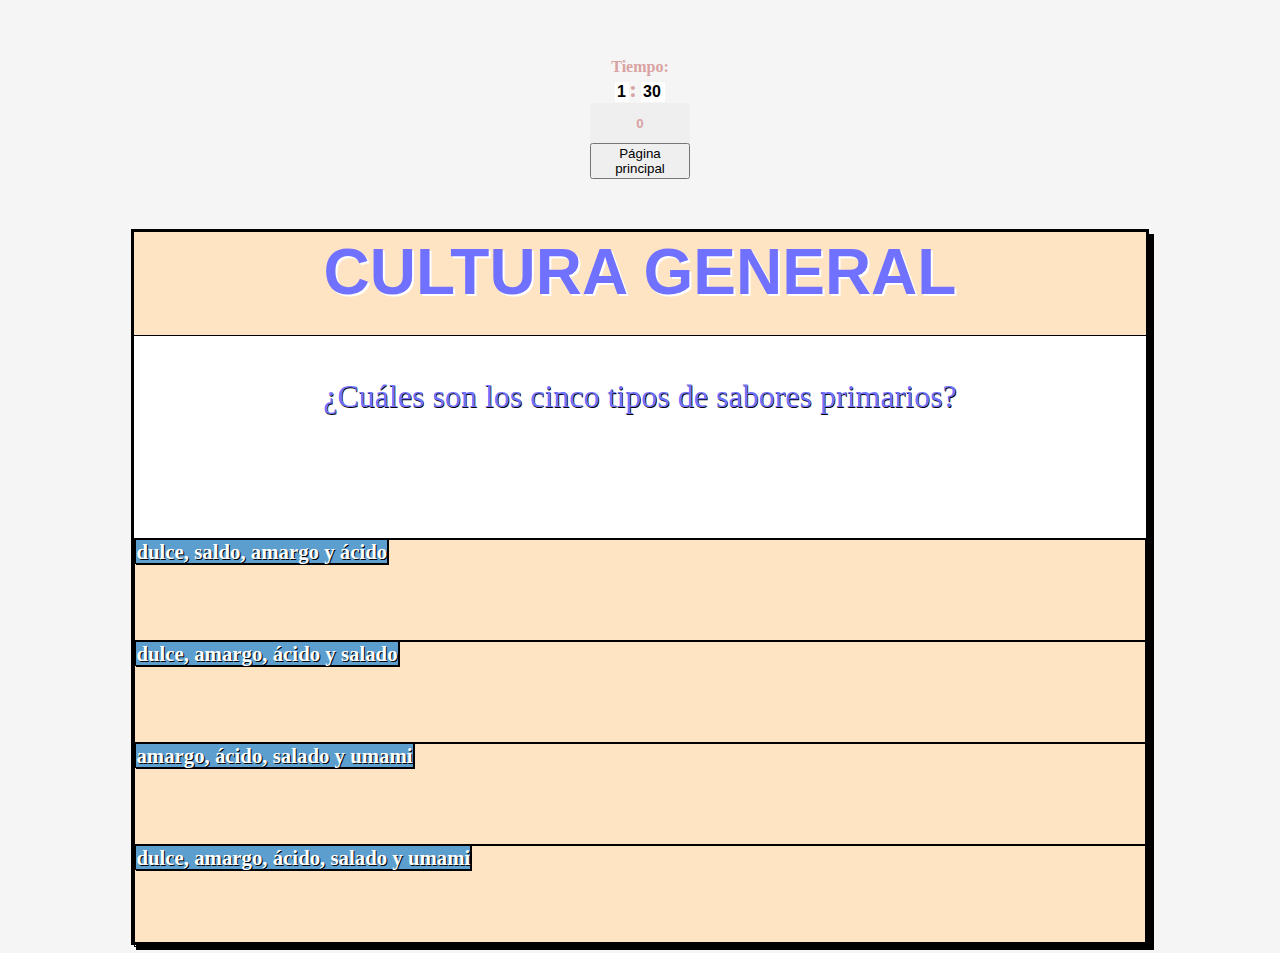
<file: public_html/cultura general/index.html>
<!DOCTYPE html>
<html>
<head>
<meta charset="utf-8">
	<meta name="viewport" content="width=device-width, initial-scale=1.0">
	<title>YO PREGUNTO, TU RESPONDES</title>
	<link rel="stylesheet" type="text/css" href="CSS.css">
        <style>
            #cuadrito{
            width:100px;
            padding:50px;
            margin:00px auto;
            border-radius:10px;
            font-weight: bold;
            color: #DAA3A3;
          }
          #segundos{
            width:30px;
            font-size: 15px;
            font-weight: bold;
            color: #DAA3A3;
            border:none;
          }
          #contador{
              font-size: 50px;
            font-weight: bold;
            color: #a3bad8;
          }
          #boton{
            width:100px;
            height:40px;
            border:none;
            font-weight: bold;
            color: #DAA3A3;
          }
          #nuevo{
            width:100px;
            height:40px;
            border:none;
            font-weight: bold;
            color: #DAA3A3;
          }
        </style>   
        
    <script> 
        //set minutes 
        var mins = 1.50; 
  
        //calculate the seconds 
        var secs = mins * 60; 
  
        //countdown function is evoked when page is loaded 
        function countdown() { 
            setTimeout('Decrement()', 60); 
        } 
        var contador = 1;
        var time; 
        var on = false;
        var seconds = 0;


        var startTime = function(){
        seconds++;
        time = setTimeout("startTime()",1000);
         if(seconds >= 10){ 
         on = false;
         clearTimeout(time);

         }

        document.getElementById("segundos").value = seconds;	
        }


        function cambiar()
        {

          if(onclick = respuesta){
            document.getElementById('contador').innerHTML = contador + 1;
          }else{
        document.getElementById('contador').innerHTML = contador += 1;
          }

        }
        
        //Decrement function decrement the value. 
        function Decrement() { 
            if (document.getElementById) { 
                minutes = document.getElementById("minutes"); 
                seconds = document.getElementById("seconds"); 
  
                //if less than a minute remaining 
                //Display only seconds value. 
                if (seconds < 59) { 
                    seconds.value = secs; 
                } 
  
                //Display both minutes and seconds 
                //getminutes and getseconds is used to 
                //get minutes and seconds 
                else { 
                    minutes.value = getminutes(); 
                    seconds.value = getseconds(); 
                } 
                //when less than a minute remaining 
                //colour of the minutes and seconds 
                //changes to red 
                if (secs < 15) { 
                    minutes.style.color = "red"; 
                    seconds.style.color = "red"; 
                } 
                //if seconds becomes zero, 
                //then page alert time up 
                if (mins < 0) { 
                    alert('Se acabó el tiempo');
                    volverAtras();
                    minutes.value = 0; 
                    seconds.value = 0; 
                } 
                //if seconds > 0 then seconds is decremented 
                else { 
                    secs--; 
                    setTimeout('Decrement()', 1000); 
                } 
            }
            
        } 
  
        function getminutes() { 
            //minutes is seconds divided by 60, rounded down 
            mins = Math.floor(secs / 60); 
            return mins; 
        } 
  
        function getseconds() { 
            //take minutes remaining (as seconds) away  
            //from total seconds remaining 
            return secs - Math.round(mins * 60); 
        } 
        
    </script>
</head>

<body onload="countdown();">
    <div id="cuadrito"><center>
        Tiempo: 
        <br/><input id="minutes" type="text" style="width: 10px; 
        border: none; font-size: 16px;  
        font-weight: bold; color: black;"><font size="5">:</font> 
        <input id="seconds" type="text" style="width: 20px; 
        border: none; font-size: 16px; 
        font-weight: bold; color: black;"> 
      <br />

      <input type="button" id="boton" value="0" onClick="cambiar();">


       <button onclick="volverAtras()">Página principal</button>
       <script>
       function volverAtras() {
         location.replace("http://localhost:8383/TRIVIAL/principal.html")
       }
       </script>
    </div>     
    <section id="main">	
        <header> <h1>CULTURA GENERAL</h1></header>
        <section id="panel">
                <article id="Pregunta">
                <p>¿Cuál de las siguientes invocaciones es correcta?</p>
                </article>
        </section>
        <article id="opciones">

        </article>
    </section>

    <script type="text/javascript" src="jquery.min.js"></script>
    <script type="text/javascript" src="preguntados.js"></script>
    <script src="preguntas.js" type="text/javascript"></script>
</body>
</html>
</file>
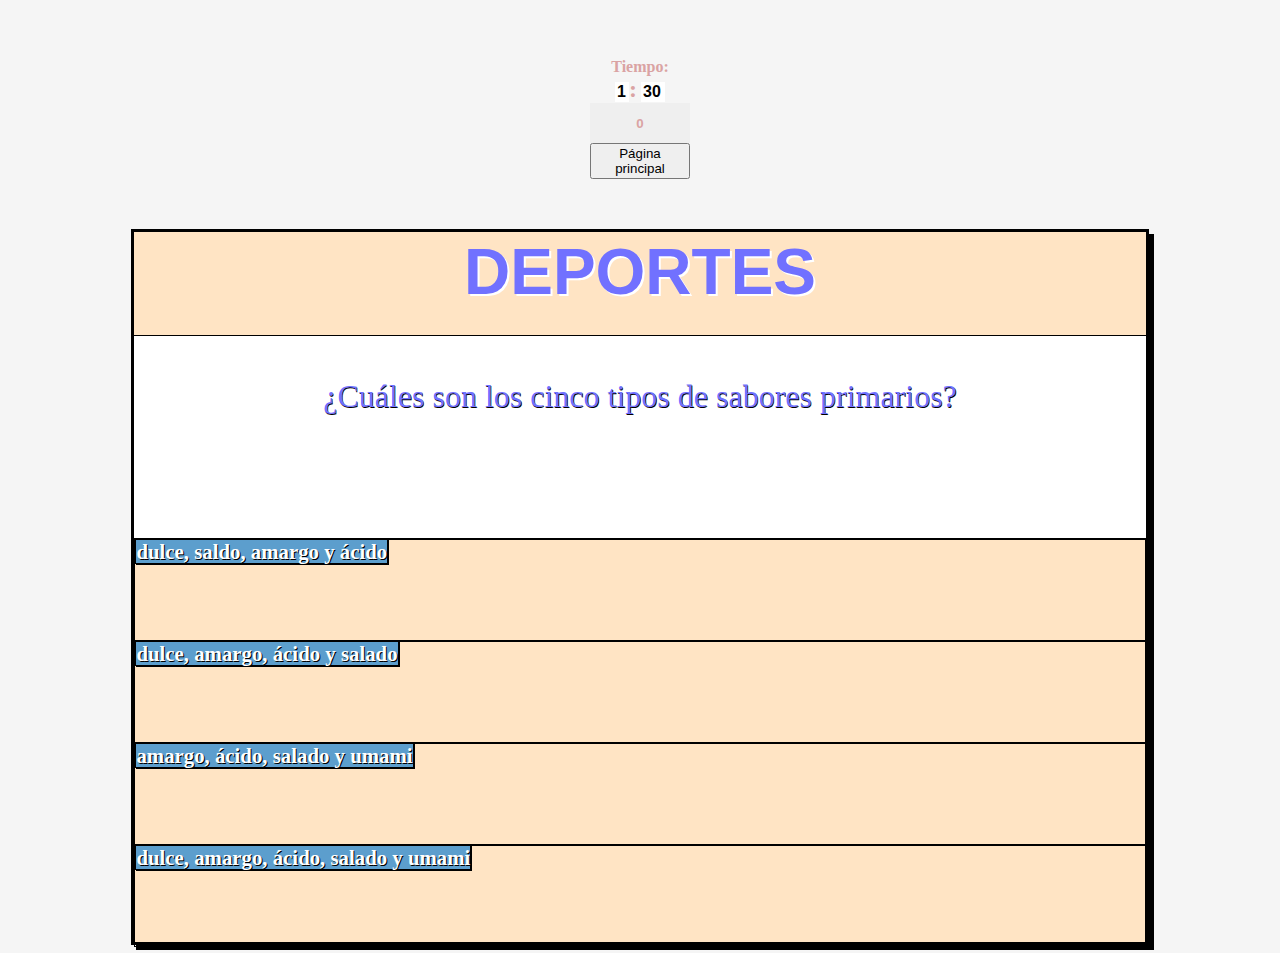
<file: public_html/deportes/index.html>
<!DOCTYPE html>
<html>
<head>
<meta charset="utf-8">
	<meta name="viewport" content="width=device-width, initial-scale=1.0">
	<title>YO PREGUNTO, TU RESPONDES</title>
	<link rel="stylesheet" type="text/css" href="CSS.css">
         <style>
            #cuadrito{
            width:100px;
            padding:50px;
            margin:00px auto;
            border-radius:10px;
            font-weight: bold;
            color: #DAA3A3;
          }
          #segundos{
            width:30px;
            font-size: 15px;
            font-weight: bold;
            color: #DAA3A3;
            border:none;
          }
          #contador{
              font-size: 50px;
            font-weight: bold;
            color: #a3bad8;
          }
          #boton{
            width:100px;
            height:40px;
            border:none;
            font-weight: bold;
            color: #DAA3A3;
          }
          #nuevo{
            width:100px;
            height:40px;
            border:none;
            font-weight: bold;
            color: #DAA3A3;
          }
        </style>   
        
    <script> 
        //set minutes 
        var mins = 1.50; 
  
        //calculate the seconds 
        var secs = mins * 60; 
  
        //countdown function is evoked when page is loaded 
        function countdown() { 
            setTimeout('Decrement()', 60); 
        } 
        var contador = 1;
        var time; 
        var on = false;
        var seconds = 0;


        var startTime = function(){
        seconds++;
        time = setTimeout("startTime()",1000);
         if(seconds >= 10){ 
         on = false;
         clearTimeout(time);

         }

        document.getElementById("segundos").value = seconds;	
        }


        function cambiar()
        {

          if(onclick = respuesta){
            document.getElementById('contador').innerHTML = contador + 1;
          }else{
        document.getElementById('contador').innerHTML = contador += 1;
          }

        }
        
        //Decrement function decrement the value. 
        function Decrement() { 
            if (document.getElementById) { 
                minutes = document.getElementById("minutes"); 
                seconds = document.getElementById("seconds"); 
  
                //if less than a minute remaining 
                //Display only seconds value. 
                if (seconds < 59) { 
                    seconds.value = secs; 
                } 
  
                //Display both minutes and seconds 
                //getminutes and getseconds is used to 
                //get minutes and seconds 
                else { 
                    minutes.value = getminutes(); 
                    seconds.value = getseconds(); 
                } 
                //when less than a minute remaining 
                //colour of the minutes and seconds 
                //changes to red 
                if (secs < 15) { 
                    minutes.style.color = "red"; 
                    seconds.style.color = "red"; 
                } 
                //if seconds becomes zero, 
                //then page alert time up 
                if (mins < 0) { 
                    alert('Se acabó el tiempo');
                    volverAtras();
                    minutes.value = 0; 
                    seconds.value = 0; 
                } 
                //if seconds > 0 then seconds is decremented 
                else { 
                    secs--; 
                    setTimeout('Decrement()', 1000); 
                } 
            }
            
        } 
  
        function getminutes() { 
            //minutes is seconds divided by 60, rounded down 
            mins = Math.floor(secs / 60); 
            return mins; 
        } 
  
        function getseconds() { 
            //take minutes remaining (as seconds) away  
            //from total seconds remaining 
            return secs - Math.round(mins * 60); 
        } 
        
    </script>
</head>

<body onload="countdown();">
    <div id="cuadrito"><center>
        Tiempo: 
        <br/><input id="minutes" type="text" style="width: 10px; 
        border: none; font-size: 16px;  
        font-weight: bold; color: black;"><font size="5">:</font> 
        <input id="seconds" type="text" style="width: 20px; 
        border: none; font-size: 16px; 
        font-weight: bold; color: black;"> 
      <br />

      <input type="button" id="boton" value="0" onClick="cambiar();">


       <button onclick="volverAtras()">Página principal</button>
       <script>
       function volverAtras() {
         location.replace("http://localhost:8383/TRIVIAL/principal.html")
       }
       </script>
    </div>  

<section id="main">	
<header> <h1>DEPORTES</h1></header>
<section id="panel">
	<article id="Pregunta">
	<p>¿Cuál de las siguientes invocaciones es correcta?</p>
	</article>
</section>
<article id="opciones">

</article>
</section>


<script type="text/javascript" src="jquery.min.js"></script>
<script type="text/javascript" src="preguntados.js"></script>
<script src="preguntas.js" type="text/javascript"></script>
</body>
</html>
</file>
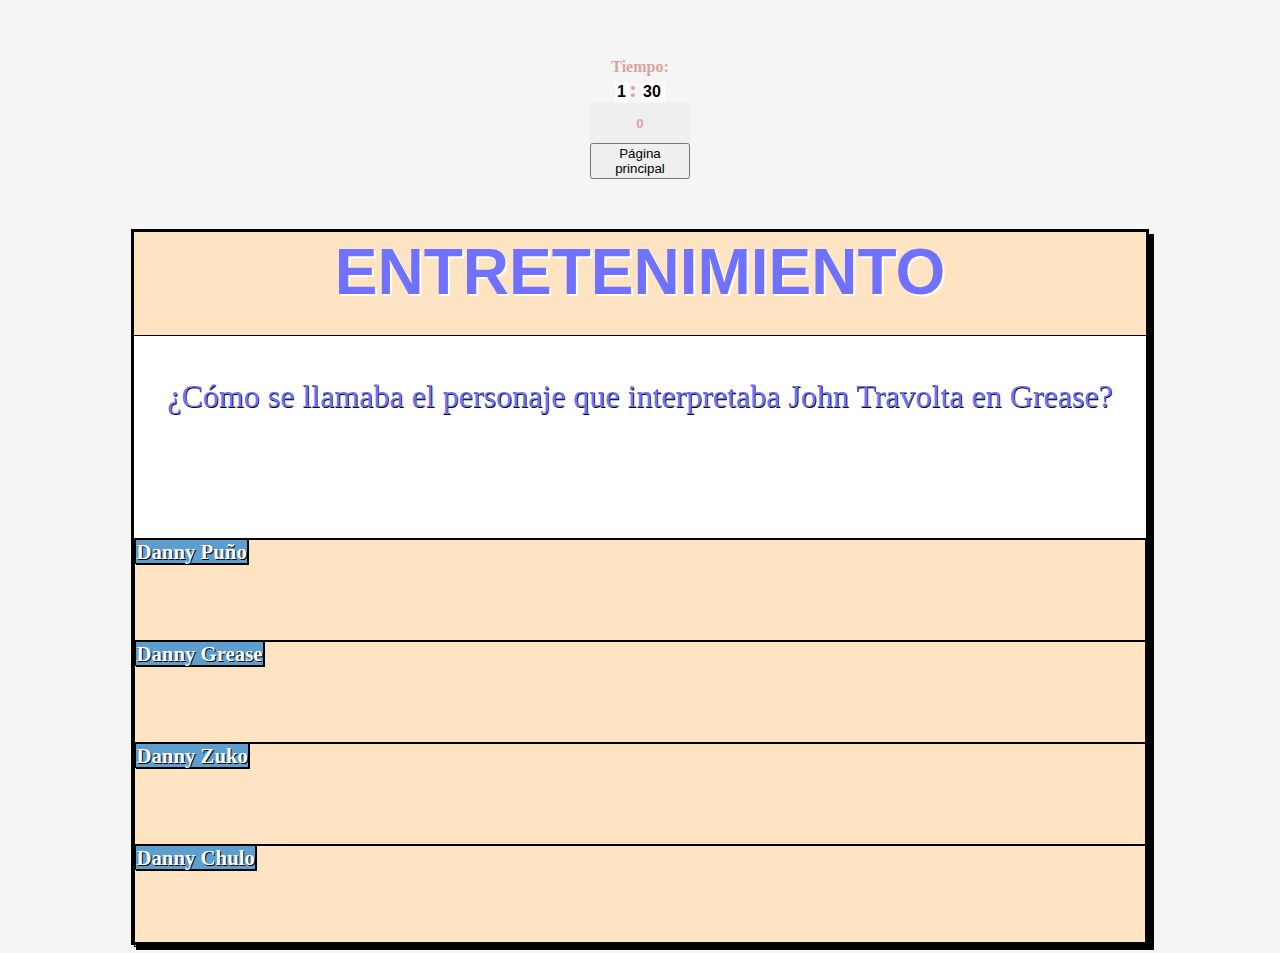
<file: public_html/entretenimiento/index.html>
<!DOCTYPE html>
<html>
<head>
<meta charset="utf-8">
	<meta name="viewport" content="width=device-width, initial-scale=1.0">
	<title>YO PREGUNTO, TU RESPONDES</title>
	<link rel="stylesheet" type="text/css" href="CSS.css">
        <style>
            #cuadrito{
            width:100px;
            padding:50px;
            margin:00px auto;
            border-radius:10px;
            font-weight: bold;
            color: #DAA3A3;
          }
          #segundos{
            width:30px;
            font-size: 15px;
            font-weight: bold;
            color: #DAA3A3;
            border:none;
          }
          #contador{
              font-size: 50px;
            font-weight: bold;
            color: #a3bad8;
          }
          #boton{
            width:100px;
            height:40px;
            border:none;
            font-weight: bold;
            color: #DAA3A3;
          }
          #nuevo{
            width:100px;
            height:40px;
            border:none;
            font-weight: bold;
            color: #DAA3A3;
          }
        </style>   
        
    <script> 
        //set minutes 
        var mins = 1.50; 
  
        //calculate the seconds 
        var secs = mins * 60; 
  
        //countdown function is evoked when page is loaded 
        function countdown() { 
            setTimeout('Decrement()', 60); 
        } 
        var contador = 1;
        var time; 
        var on = false;
        var seconds = 0;


        var startTime = function(){
        seconds++;
        time = setTimeout("startTime()",1000);
         if(seconds >= 10){ 
         on = false;
         clearTimeout(time);

         }

        document.getElementById("segundos").value = seconds;	
        }


        function cambiar()
        {

          if(onclick = respuesta){
            document.getElementById('contador').innerHTML = contador + 1;
          }else{
        document.getElementById('contador').innerHTML = contador += 1;
          }

        }
        
        //Decrement function decrement the value. 
        function Decrement() { 
            if (document.getElementById) { 
                minutes = document.getElementById("minutes"); 
                seconds = document.getElementById("seconds"); 
  
                //if less than a minute remaining 
                //Display only seconds value. 
                if (seconds < 59) { 
                    seconds.value = secs; 
                } 
  
                //Display both minutes and seconds 
                //getminutes and getseconds is used to 
                //get minutes and seconds 
                else { 
                    minutes.value = getminutes(); 
                    seconds.value = getseconds(); 
                } 
                //when less than a minute remaining 
                //colour of the minutes and seconds 
                //changes to red 
                if (secs < 15) { 
                    minutes.style.color = "red"; 
                    seconds.style.color = "red"; 
                } 
                //if seconds becomes zero, 
                //then page alert time up 
                if (mins < 0) { 
                    alert('Se acabó el tiempo');
                    volverAtras();
                    minutes.value = 0; 
                    seconds.value = 0; 
                } 
                //if seconds > 0 then seconds is decremented 
                else { 
                    secs--; 
                    setTimeout('Decrement()', 1000); 
                } 
            }
            
        } 
  
        function getminutes() { 
            //minutes is seconds divided by 60, rounded down 
            mins = Math.floor(secs / 60); 
            return mins; 
        } 
  
        function getseconds() { 
            //take minutes remaining (as seconds) away  
            //from total seconds remaining 
            return secs - Math.round(mins * 60); 
        } 
        
    </script>
</head>

<body onload="countdown();">
    <div id="cuadrito"><center>
        Tiempo: 
        <br/><input id="minutes" type="text" style="width: 10px; 
        border: none; font-size: 16px;  
        font-weight: bold; color: black;"><font size="5">:</font> 
        <input id="seconds" type="text" style="width: 20px; 
        border: none; font-size: 16px; 
        font-weight: bold; color: black;"> 
      <br />

      <input type="button" id="boton" value="0" onClick="cambiar();">


       <button onclick="volverAtras()">Página principal</button>
       <script>
       function volverAtras() {
         location.replace("http://localhost:8383/TRIVIAL/principal.html")
       }
       </script>
    </div>  
<section id="main">	
<header> <h1>ENTRETENIMIENTO</h1></header>
<section id="panel">
	<article id="Pregunta">
	<p>¿Cuál de las siguientes invocaciones es correcta?</p>
	</article>
</section>
<article id="opciones">

</article>
</section>


<script type="text/javascript" src="jquery.min.js"></script>
<script type="text/javascript" src="preguntados.js"></script>
<script src="preguntas.js" type="text/javascript"></script>
</body>
</html>
</file>
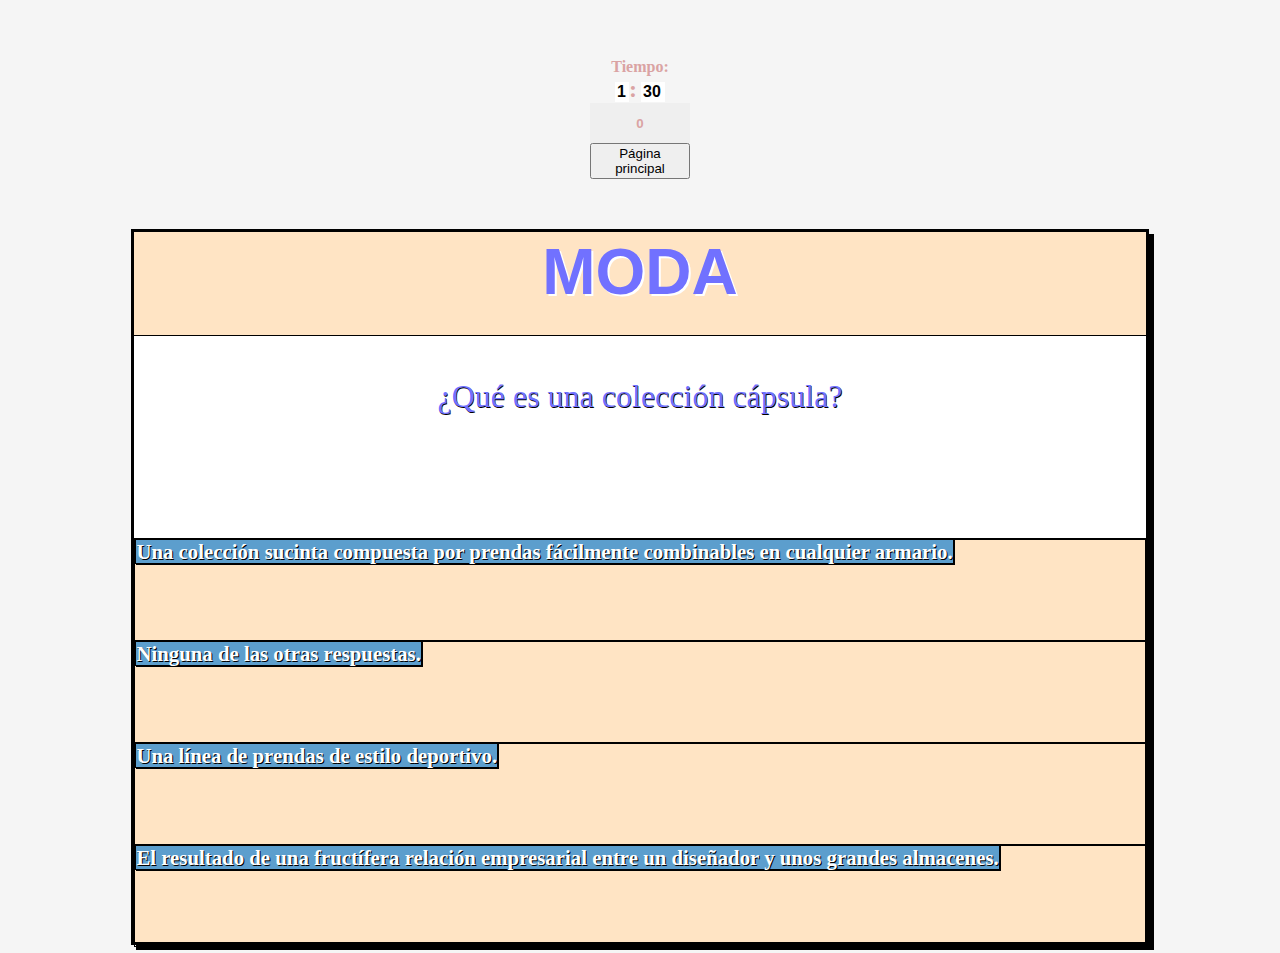
<file: public_html/moda/index.html>
<!DOCTYPE html>
<html>
<head>
<meta charset="utf-8">
	<meta name="viewport" content="width=device-width, initial-scale=1.0">
	<title>YO PREGUNTO, TU RESPONDES</title>
	<link rel="stylesheet" type="text/css" href="CSS.css">
        <style>
            #cuadrito{
            width:100px;
            padding:50px;
            margin:00px auto;
            border-radius:10px;
            font-weight: bold;
            color: #DAA3A3;
          }
          #segundos{
            width:30px;
            font-size: 15px;
            font-weight: bold;
            color: #DAA3A3;
            border:none;
          }
          #contador{
              font-size: 50px;
            font-weight: bold;
            color: #a3bad8;
          }
          #boton{
            width:100px;
            height:40px;
            border:none;
            font-weight: bold;
            color: #DAA3A3;
          }
          #nuevo{
            width:100px;
            height:40px;
            border:none;
            font-weight: bold;
            color: #DAA3A3;
          }
        </style>   
        
    <script> 
        //set minutes 
        var mins = 1.50; 
  
        //calculate the seconds 
        var secs = mins * 60; 
  
        //countdown function is evoked when page is loaded 
        function countdown() { 
            setTimeout('Decrement()', 60); 
        } 
        var contador = 1;
        var time; 
        var on = false;
        var seconds = 0;


        var startTime = function(){
        seconds++;
        time = setTimeout("startTime()",1000);
         if(seconds >= 10){ 
         on = false;
         clearTimeout(time);

         }

        document.getElementById("segundos").value = seconds;	
        }


        function cambiar()
        {

          if(onclick = respuesta){
            document.getElementById('contador').innerHTML = contador + 1;
          }else{
        document.getElementById('contador').innerHTML = contador += 1;
          }

        }
        
        //Decrement function decrement the value. 
        function Decrement() { 
            if (document.getElementById) { 
                minutes = document.getElementById("minutes"); 
                seconds = document.getElementById("seconds"); 
  
                //if less than a minute remaining 
                //Display only seconds value. 
                if (seconds < 59) { 
                    seconds.value = secs; 
                } 
  
                //Display both minutes and seconds 
                //getminutes and getseconds is used to 
                //get minutes and seconds 
                else { 
                    minutes.value = getminutes(); 
                    seconds.value = getseconds(); 
                } 
                //when less than a minute remaining 
                //colour of the minutes and seconds 
                //changes to red 
                if (secs < 15) { 
                    minutes.style.color = "red"; 
                    seconds.style.color = "red"; 
                } 
                //if seconds becomes zero, 
                //then page alert time up 
                if (mins < 0) { 
                    alert('Se acabó el tiempo');
                    volverAtras();
                    minutes.value = 0; 
                    seconds.value = 0; 
                } 
                //if seconds > 0 then seconds is decremented 
                else { 
                    secs--; 
                    setTimeout('Decrement()', 1000); 
                } 
            }
            
        } 
  
        function getminutes() { 
            //minutes is seconds divided by 60, rounded down 
            mins = Math.floor(secs / 60); 
            return mins; 
        } 
  
        function getseconds() { 
            //take minutes remaining (as seconds) away  
            //from total seconds remaining 
            return secs - Math.round(mins * 60); 
        } 
        
    </script>
</head>

<body onload="countdown();">
    <div id="cuadrito"><center>
        Tiempo: 
        <br/><input id="minutes" type="text" style="width: 10px; 
        border: none; font-size: 16px;  
        font-weight: bold; color: black;"><font size="5">:</font> 
        <input id="seconds" type="text" style="width: 20px; 
        border: none; font-size: 16px; 
        font-weight: bold; color: black;"> 
      <br />

      <input type="button" id="boton" value="0" onClick="cambiar();">


       <button onclick="volverAtras()">Página principal</button>
       <script>
       function volverAtras() {
         location.replace("http://localhost:8383/TRIVIAL/principal.html")
       }
       </script>
    </div>  
<section id="main">	
<header> <h1>MODA</h1></header>
<section id="panel">
	<article id="Pregunta">
	<p>¿Cuál de las siguientes invocaciones es correcta?</p>
	</article>
</section>
<article id="opciones">

</article>
</section>


<script type="text/javascript" src="jquery.min.js"></script>
<script type="text/javascript" src="preguntados.js"></script>
<script src="preguntas.js" type="text/javascript"></script>
</body>
</html>
</file>
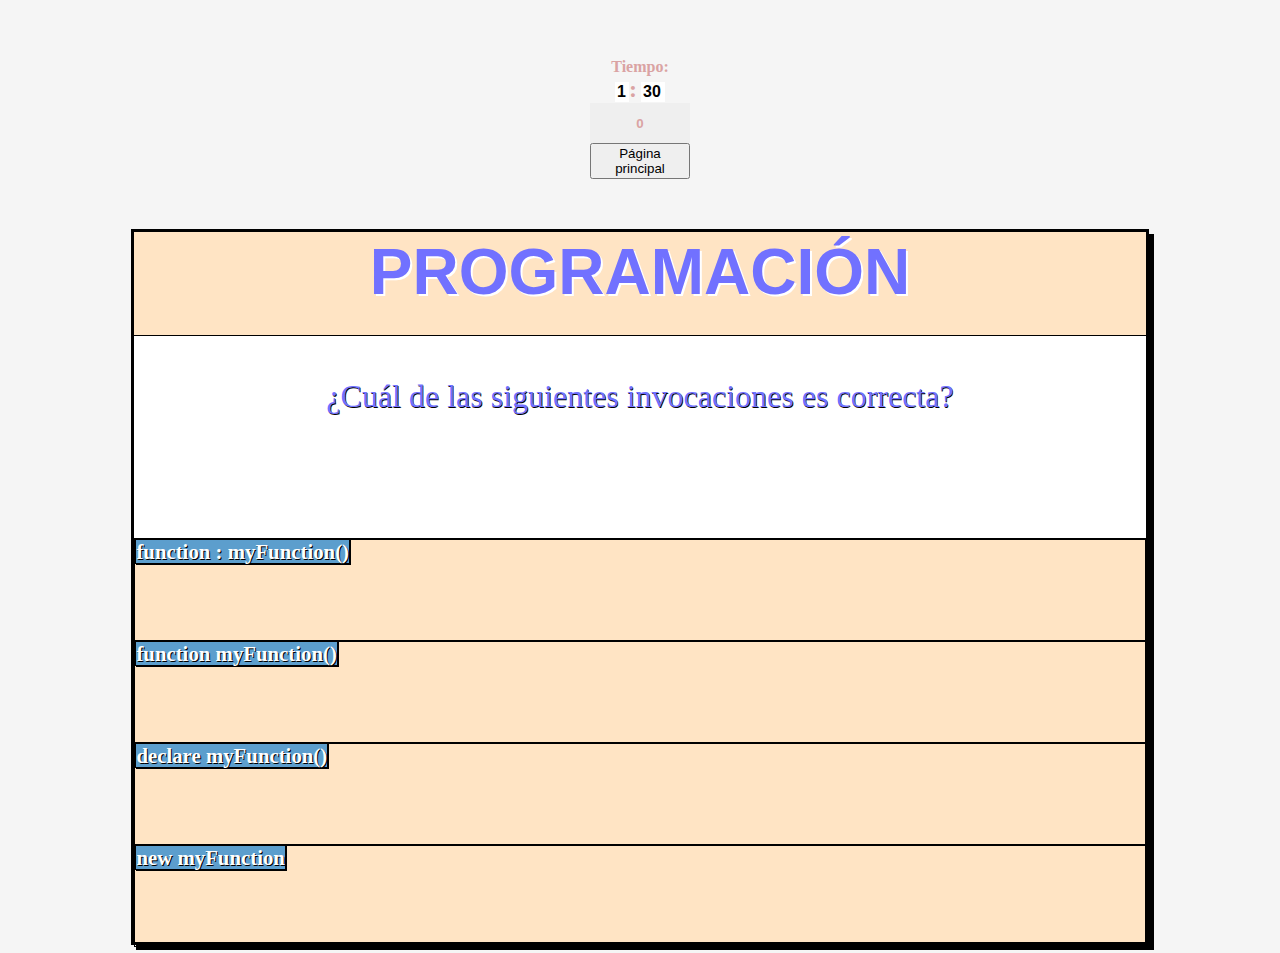
<file: public_html/programacion/index.html>
<!DOCTYPE html>
<html>
<head>
<meta charset="utf-8">
	<meta name="viewport" content="width=device-width, initial-scale=1.0">
	<title>YO PREGUNTO, TU RESPONDES</title>
	<link rel="stylesheet" type="text/css" href="CSS.css">
        <style>
            #cuadrito{
            width:100px;
            padding:50px;
            margin:00px auto;
            border-radius:10px;
            font-weight: bold;
            color: #DAA3A3;
          }
          #segundos{
            width:30px;
            font-size: 15px;
            font-weight: bold;
            color: #DAA3A3;
            border:none;
          }
          #contador{
              font-size: 50px;
            font-weight: bold;
            color: #a3bad8;
          }
          #boton{
            width:100px;
            height:40px;
            border:none;
            font-weight: bold;
            color: #DAA3A3;
          }
          #nuevo{
            width:100px;
            height:40px;
            border:none;
            font-weight: bold;
            color: #DAA3A3;
          }
        </style>   
        
    <script> 
        //set minutes 
        var mins = 1.50; 
  
        //calculate the seconds 
        var secs = mins * 60; 
  
        //countdown function is evoked when page is loaded 
        function countdown() { 
            setTimeout('Decrement()', 60); 
        } 
        var contador = 1;
        var time; 
        var on = false;
        var seconds = 0;


        var startTime = function(){
        seconds++;
        time = setTimeout("startTime()",1000);
         if(seconds >= 10){ 
         on = false;
         clearTimeout(time);

         }

        document.getElementById("segundos").value = seconds;	
        }


        function cambiar()
        {

          if(onclick = respuesta){
            document.getElementById('contador').innerHTML = contador + 1;
          }else{
        document.getElementById('contador').innerHTML = contador += 1;
          }

        }
        
        //Decrement function decrement the value. 
        function Decrement() { 
            if (document.getElementById) { 
                minutes = document.getElementById("minutes"); 
                seconds = document.getElementById("seconds"); 
  
                //if less than a minute remaining 
                //Display only seconds value. 
                if (seconds < 59) { 
                    seconds.value = secs; 
                } 
  
                //Display both minutes and seconds 
                //getminutes and getseconds is used to 
                //get minutes and seconds 
                else { 
                    minutes.value = getminutes(); 
                    seconds.value = getseconds(); 
                } 
                //when less than a minute remaining 
                //colour of the minutes and seconds 
                //changes to red 
                if (secs < 15) { 
                    minutes.style.color = "red"; 
                    seconds.style.color = "red"; 
                } 
                //if seconds becomes zero, 
                //then page alert time up 
                if (mins < 0) { 
                    alert('Se acabó el tiempo');
                    volverAtras();
                    minutes.value = 0; 
                    seconds.value = 0; 
                } 
                //if seconds > 0 then seconds is decremented 
                else { 
                    secs--; 
                    setTimeout('Decrement()', 1000); 
                } 
            }
            
        } 
  
        function getminutes() { 
            //minutes is seconds divided by 60, rounded down 
            mins = Math.floor(secs / 60); 
            return mins; 
        } 
  
        function getseconds() { 
            //take minutes remaining (as seconds) away  
            //from total seconds remaining 
            return secs - Math.round(mins * 60); 
        } 
        
    </script>
</head>

<body onload="countdown();">
    <div id="cuadrito"><center>
        Tiempo: 
        <br/><input id="minutes" type="text" style="width: 10px; 
        border: none; font-size: 16px;  
        font-weight: bold; color: black;"><font size="5">:</font> 
        <input id="seconds" type="text" style="width: 20px; 
        border: none; font-size: 16px; 
        font-weight: bold; color: black;"> 
      <br />

      <input type="button" id="boton" value="0" onClick="cambiar();">


       <button onclick="volverAtras()">Página principal</button>
       <script>
       function volverAtras() {
         location.replace("http://localhost:8383/TRIVIAL/principal.html")
       }
       </script>
    </div>  
    
<section id="main">	
<header> <h1>PROGRAMACIÓN</h1></header>
<section id="panel">
	<article id="Pregunta">
	<p>¿Cuál de las siguientes invocaciones es correcta?</p>
	</article>
</section>
<article id="opciones">

</article>
</section>


<script type="text/javascript" src="jquery.min.js"></script>
<script type="text/javascript" src="preguntados.js"></script>
<script src="preguntas.js" type="text/javascript"></script>
</body>
</html>
</file>
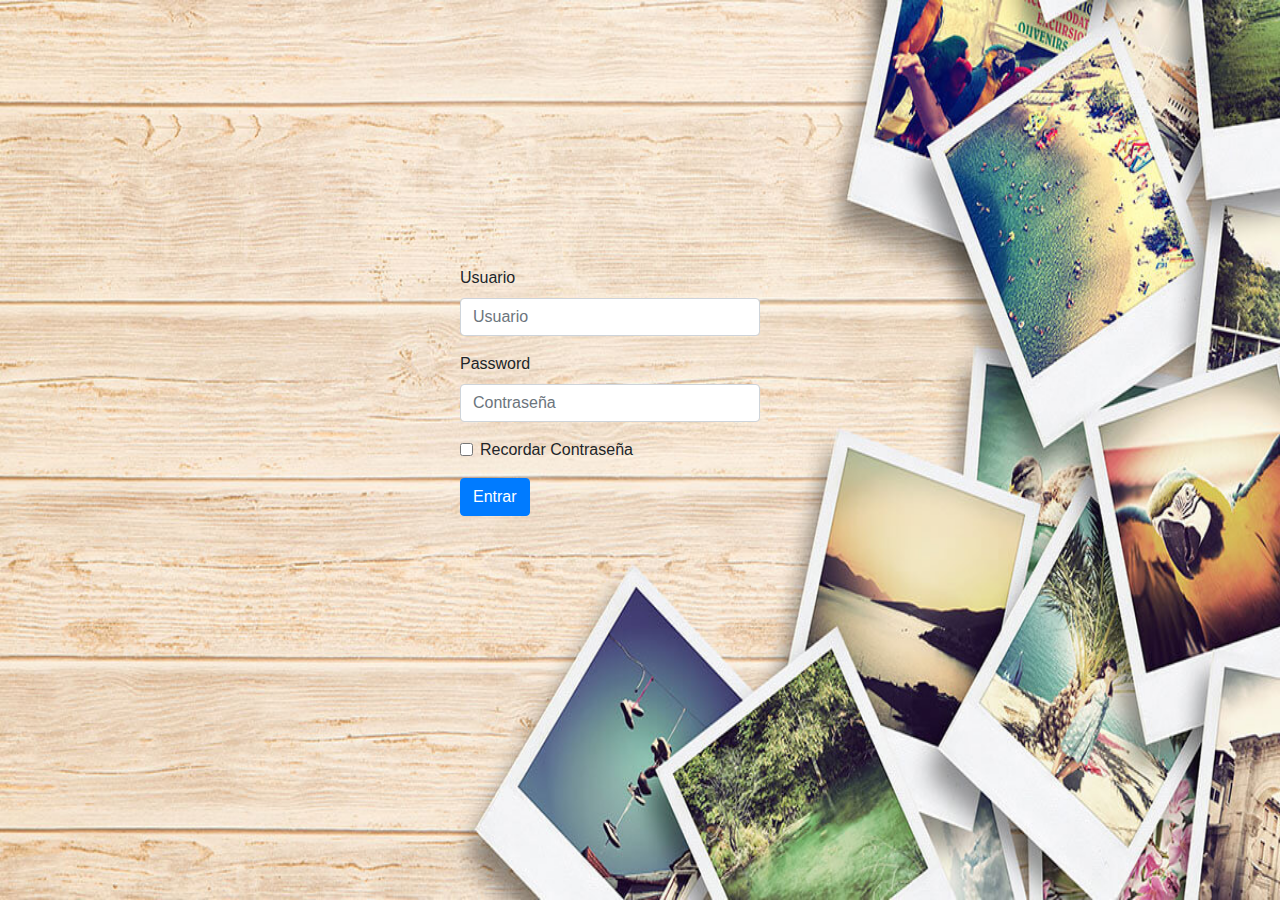
<file: public_html/login.html>
<!DOCTYPE html>
<html>
    <head>
        <title>Trivial</title>
        <meta charset="UTF-8">
        <meta name="viewport" content="width=device-width, initial-scale=1.0">
        <link href="bootstrap.min.css" rel="stylesheet" type="text/css"/>
        <style>
            body {
                background: url("fondo.jpg") no-repeat center center fixed;
                background-size: 100% 100%;
                position: relative;
                padding-top: 0;
                background-color: #cccccc; 
                height: 100%; 
                width: 100%; 
            }
            .form-control{
                width: 300px;
            }
            .container{
                /*Para centar el formulario al centro de la página */
                margin-top: 150px;
                width: 700px;
                height: 500px;
                
                /*Borde del formulario*/
                padding: 1em;
                border: 0px solid #CCC;
                border-radius: 1em;
            }
            .row{
                margin: 100px;
            }
            
        </style>
    </head>
    <body>
        <div class = "container">
            <div class = "row">
                <div class = "col-lg-1 col-sm-1">
                </div>

                <div class = "col-lg-7 col-sm-9">
                    <form action="principal.html">
                        <div class="form-group">
                            <label for="exampleInputUser">Usuario</label>
                            <input type="text" class="form-control" id="exampleInputUser" placeholder="Usuario">
                        </div>
                        <div class="form-group">
                            <label for="exampleInputPassword1">Password</label>
                            <input type="password" class="form-control" id="exampleInputPassword1" placeholder="Contraseña">
                        </div>
                        <div class="form-group form-check">
                            <input type="checkbox" class="form-check-input" id="exampleCheck1">
                            <label class="form-check-label" for="exampleCheck1">Recordar Contraseña</label>
                        </div>
                        <button type="submit" class="btn btn-primary">Entrar</button>
                    </form>
                </div>
            </div>
        </div>
        
    </body>
</html>
</file>
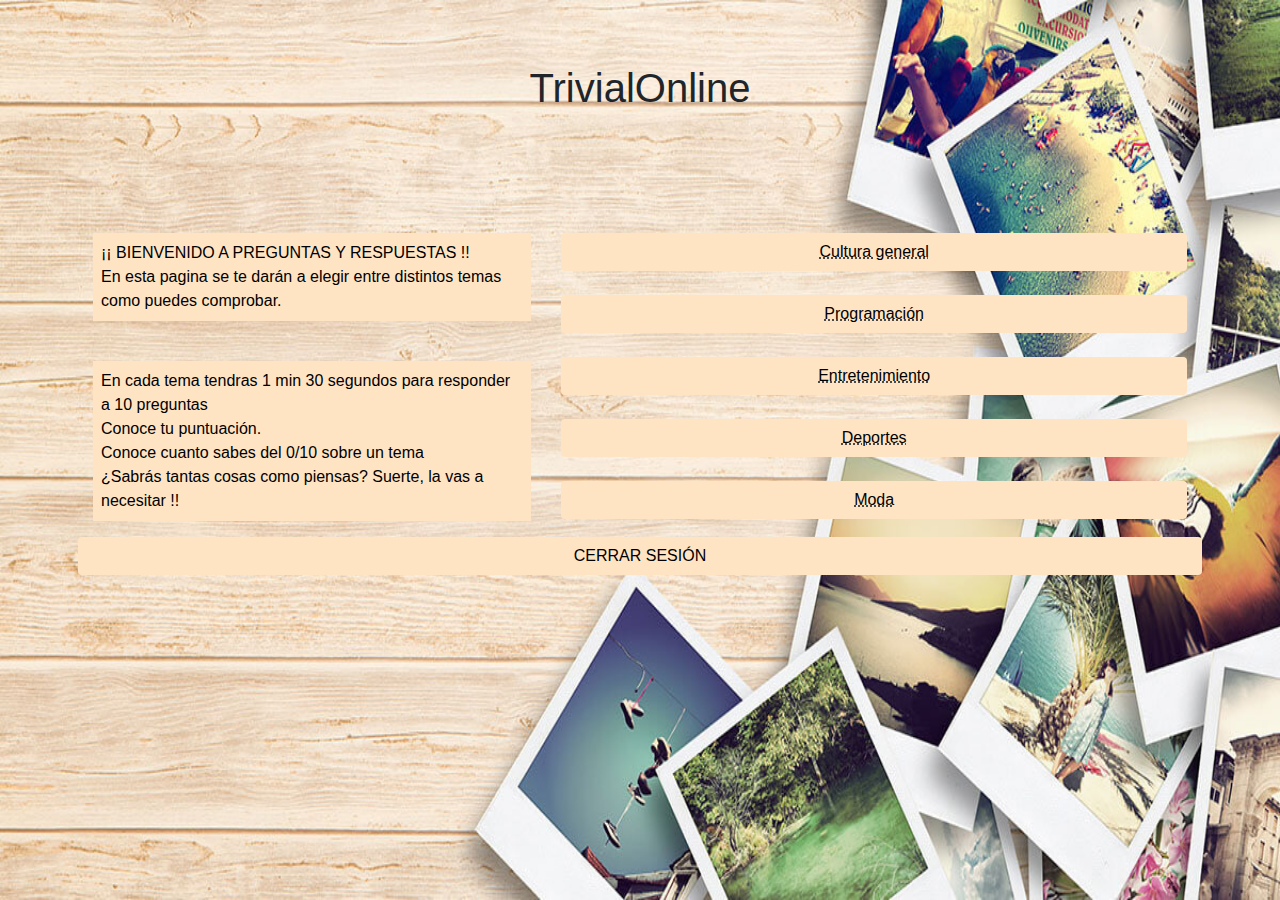
<file: public_html/principal.html>
<!DOCTYPE html>
<html>
    <head>
        <title>Trivial</title>
        <meta charset="UTF-8">
        <meta name="viewport" content="width=device-width, initial-scale=1.0">
        <link href="bootstrap.min.css" rel="stylesheet" type="text/css"/>
        <style>
            body{
                background: url("fondo.jpg") no-repeat center center fixed;
                background-size: 100% 100%;
                position: relative;
                padding-top: 0;
                background-color: #cccccc; 
                height: 100%; 
                width: 100%; 
            }
            .btn-block{
                background-color: bisque;
                color: black;
                width: 100%;
            }
            .form-control{
                width: 300px;
            }
            .container{
                /*Para centar el formulario al centro de la página */
                margin-top: 25px;
                
                /*Borde del formulario*/
                padding: 0.5em;
                border: 0px solid #CCC;
                border-radius: 1em;
            }
            .row{
                margin:0px;
                flex-wrap: none;
            }
            p{
                background-color: bisque;
                color:black;
                padding: 0.5em;
            }
            h1{
               margin: 5%;
               text-align: center;
            }
            
            
        </style>
    </head>
    <body>
        
        <h1>TrivialOnline</h1>
        <br>
        <div class = "container">
            <div class = "row">
                <div class = "col-lg-5 col-sm-7">
                    
                    <p>
                        ¡¡ BIENVENIDO A PREGUNTAS Y RESPUESTAS !!
                        <br>
                        En esta pagina se te darán a elegir entre distintos temas como puedes comprobar.
                        <br>
                        
                    </p>
                    <br>
                    <p>
                        En cada tema tendras 1 min 30 segundos para responder a 10 preguntas
                        <br>
                        Conoce tu puntuación.
                        <br>
                        Conoce cuanto sabes del 0/10 sobre un tema
                        <br>
                        ¿Sabrás tantas cosas como piensas?
                        Suerte, la vas a necesitar !!
                    
                    </p>
                    
                </div>
                
                

                <div class = "col-lg-7 col-sm-5">
                    
                    <ACRONYM title=" Aqui responderas preguntas dentro de la categoria de cultura general: desde literatura a geografia y biologia junto a otros">
                    <form action="cultura general/index.html" >
                        <div>
                            <button type="submit" class="btn btn-block">Cultura general</button>
                        </div>
                    </form>
                    </ACRONYM>
                    
                    <br>
                    
                    <ACRONYM title=" Aqui responderas preguntas dentro de la categoria de programación: estructuras y formas de escritura de codigo">
                       <form action="programacion/index.html" >
                        <div>
                            <button type="submit" class="btn btn-block">Programación</button>
                        </div>
                    </form>
                    </ACRONYM>
                    
                    <br>
                    
                    <ACRONYM title=" Aqui responderas preguntas dentro de la categoría de entretenimiento: cosas de la television o musica u ocio">
                    <form action="entretenimiento/index.html" >
                        <div>
                            <button type="submit" class="btn btn-block">Entretenimiento</button>
                        </div>
                    </form>
                    </ACRONYM>
                    
                    <br>
                    
                    <ACRONYM title=" Aqui responderas preguntas dentro de la categoria de deportes: competiciones, famosos y curiosidades">
                    <form action="deportes/index.html" >
                        <div>
                            <button type="submit" class="btn btn-block">Deportes</button>
                        </div>
                    </form>
                    </ACRONYM>
                        
                    <br>
                    
                    <ACRONYM title=" Aqui responderas preguntas dentro de la categoria de moda: ropa, fechas ,marcas conocidas">
                    <form action="moda/index.html" >
                        <div>
                            <button type="submit" class="btn btn-block">Moda</button>
                        </div>
                    </form>
                    
                    
                </div>
                
                <button type="submit" class="btn btn-block" id="cerrarSesion" onclick="volverAtras()">CERRAR SESIÓN</button>
                <script>
                function volverAtras() {
                  location.replace("http://localhost:8383/TRIVIAL/login.html")
                }
                </script>
            </div>
        </div>
        
    </body>
</html>
</file>
<file: public_html/cultura general/CSS.css>
body{
	background-color: whitesmoke;

}
#main{
	width:80%;
	height: 710px;
	margin:0 auto ;
	border: 3px solid black;
	background-color:bisque;
	box-shadow: 5px 5px black;
}

header{

	text-align: center;
	margin-top: -40px;
	width:100%;
	height: 100px;
	background-color:bisque;
	color:black;
	font-weight: bold;
	font-size: 2em;
	font-family: sans-serif;
	color:#7171FF;
	text-shadow: 2px 2px white;
}
#panel{
	border-bottom: 1px solid black;
	border-top: 1px solid black;
	width:100%;
	height: 202px;
	background-color:white;
	color:#7171FF;
	text-shadow: 0.6px 0.5px black;
}

#Pregunta{
	text-align: center;
	padding:10px;
	font-size: 2em;
	text-shadow: 0.6px 0.5px black;
}


#opciones p{
	cursor: pointer;
	color:black;
	border:1px solid black;
	height: 100px;
	margin:0;
	transition:all 1s;
}
.opcionesN{
	text-shadow: 1px 1px black;
	font-size: 1.3em;
	cursor: pointer;
	color: white;
	font-weight: bold;
	background-color: rgb(92,158,205);
	border:1px solid black;
	box-shadow: 1px 1px black;
	transition:all 1s;
}
#opciones p:hover{
	background-color:whitesmoke;
	color:black; 
}
.opcionesN:hover{
	background-color:bisque; 
}
</file>
<file: public_html/deportes/CSS.css>
body{
	background-color: whitesmoke;

}
#main{
	width:80%;
	height: 710px;
	margin:0 auto ;
	border: 3px solid black;
	background-color:bisque;
	box-shadow: 5px 5px black;
}

header{

	text-align: center;
	margin-top: -40px;
	width:100%;
	height: 100px;
	background-color:bisque;
	color:black;
	font-weight: bold;
	font-size: 2em;
	font-family: sans-serif;
	color:#7171FF;
	text-shadow: 2px 2px white;
}
#panel{
	border-bottom: 1px solid black;
	border-top: 1px solid black;
	width:100%;
	height: 202px;
	background-color:white;
	color:#7171FF;
	text-shadow: 0.6px 0.5px black;
}

#Pregunta{
	text-align: center;
	padding:10px;
	font-size: 2em;
	text-shadow: 0.6px 0.5px black;
}


#opciones p{
	cursor: pointer;
	color:black;
	border:1px solid black;
	height: 100px;
	margin:0;
	transition:all 1s;
}
.opcionesN{
	text-shadow: 1px 1px black;
	font-size: 1.3em;
	cursor: pointer;
	color: white;
	font-weight: bold;
	background-color: rgb(92,158,205);
	border:1px solid black;
	box-shadow: 1px 1px black;
	transition:all 1s;
}
#opciones p:hover{
	background-color:whitesmoke;
	color:black; 
}
.opcionesN:hover{
	background-color:bisque; 
}
</file>
<file: public_html/entretenimiento/CSS.css>
body{
	background-color: whitesmoke;

}
#main{
	width:80%;
	height: 710px;
	margin:0 auto ;
	border: 3px solid black;
	background-color:bisque;
	box-shadow: 5px 5px black;
}

header{

	text-align: center;
	margin-top: -40px;
	width:100%;
	height: 100px;
	background-color:bisque;
	color:black;
	font-weight: bold;
	font-size: 2em;
	font-family: sans-serif;
	color:#7171FF;
	text-shadow: 2px 2px white;
}
#panel{
	border-bottom: 1px solid black;
	border-top: 1px solid black;
	width:100%;
	height: 202px;
	background-color:white;
	color:#7171FF;
	text-shadow: 0.6px 0.5px black;
}

#Pregunta{
	text-align: center;
	padding:10px;
	font-size: 2em;
	text-shadow: 0.6px 0.5px black;
}


#opciones p{
	cursor: pointer;
	color:black;
	border:1px solid black;
	height: 100px;
	margin:0;
	transition:all 1s;
}
.opcionesN{
	text-shadow: 1px 1px black;
	font-size: 1.3em;
	cursor: pointer;
	color: white;
	font-weight: bold;
	background-color: rgb(92,158,205);
	border:1px solid black;
	box-shadow: 1px 1px black;
	transition:all 1s;
}
#opciones p:hover{
	background-color:whitesmoke;
	color:black; 
}
.opcionesN:hover{
	background-color:bisque; 
}
</file>
<file: public_html/moda/CSS.css>
body{
	background-color: whitesmoke;

}
#main{
	width:80%;
	height: 710px;
	margin:0 auto ;
	border: 3px solid black;
	background-color:bisque;
	box-shadow: 5px 5px black;
}

header{

	text-align: center;
	margin-top: -40px;
	width:100%;
	height: 100px;
	background-color:bisque;
	color:black;
	font-weight: bold;
	font-size: 2em;
	font-family: sans-serif;
	color:#7171FF;
	text-shadow: 2px 2px white;
}
#panel{
	border-bottom: 1px solid black;
	border-top: 1px solid black;
	width:100%;
	height: 202px;
	background-color:white;
	color:#7171FF;
	text-shadow: 0.6px 0.5px black;
}

#Pregunta{
	text-align: center;
	padding:10px;
	font-size: 2em;
	text-shadow: 0.6px 0.5px black;
}


#opciones p{
	cursor: pointer;
	color:black;
	border:1px solid black;
	height: 100px;
	margin:0;
	transition:all 1s;
}
.opcionesN{
	text-shadow: 1px 1px black;
	font-size: 1.3em;
	cursor: pointer;
	color: white;
	font-weight: bold;
	background-color: rgb(92,158,205);
	border:1px solid black;
	box-shadow: 1px 1px black;
	transition:all 1s;
}
#opciones p:hover{
	background-color:whitesmoke;
	color:black; 
}
.opcionesN:hover{
	background-color:bisque; 
}
</file>
<file: public_html/programacion/CSS.css>
body{
	background-color: whitesmoke;

}
#main{
	width:80%;
	height: 710px;
	margin:0 auto ;
	border: 3px solid black;
	background-color:bisque;
	box-shadow: 5px 5px black;
}

header{

	text-align: center;
	margin-top: -40px;
	width:100%;
	height: 100px;
	background-color:bisque;
	color:black;
	font-weight: bold;
	font-size: 2em;
	font-family: sans-serif;
	color:#7171FF;
	text-shadow: 2px 2px white;
}
#panel{
	border-bottom: 1px solid black;
	border-top: 1px solid black;
	width:100%;
	height: 202px;
	background-color:white;
	color:#7171FF;
	text-shadow: 0.6px 0.5px black;
}

#Pregunta{
	text-align: center;
	padding:10px;
	font-size: 2em;
	text-shadow: 0.6px 0.5px black;
}


#opciones p{
	cursor: pointer;
	color:black;
	border:1px solid black;
	height: 100px;
	margin:0;
	transition:all 1s;
}
.opcionesN{
	text-shadow: 1px 1px black;
	font-size: 1.3em;
	cursor: pointer;
	color: white;
	font-weight: bold;
	background-color: rgb(92,158,205);
	border:1px solid black;
	box-shadow: 1px 1px black;
	transition:all 1s;
}
#opciones p:hover{
	background-color:whitesmoke;
	color:black; 
}
.opcionesN:hover{
	background-color:bisque; 
}
</file>
